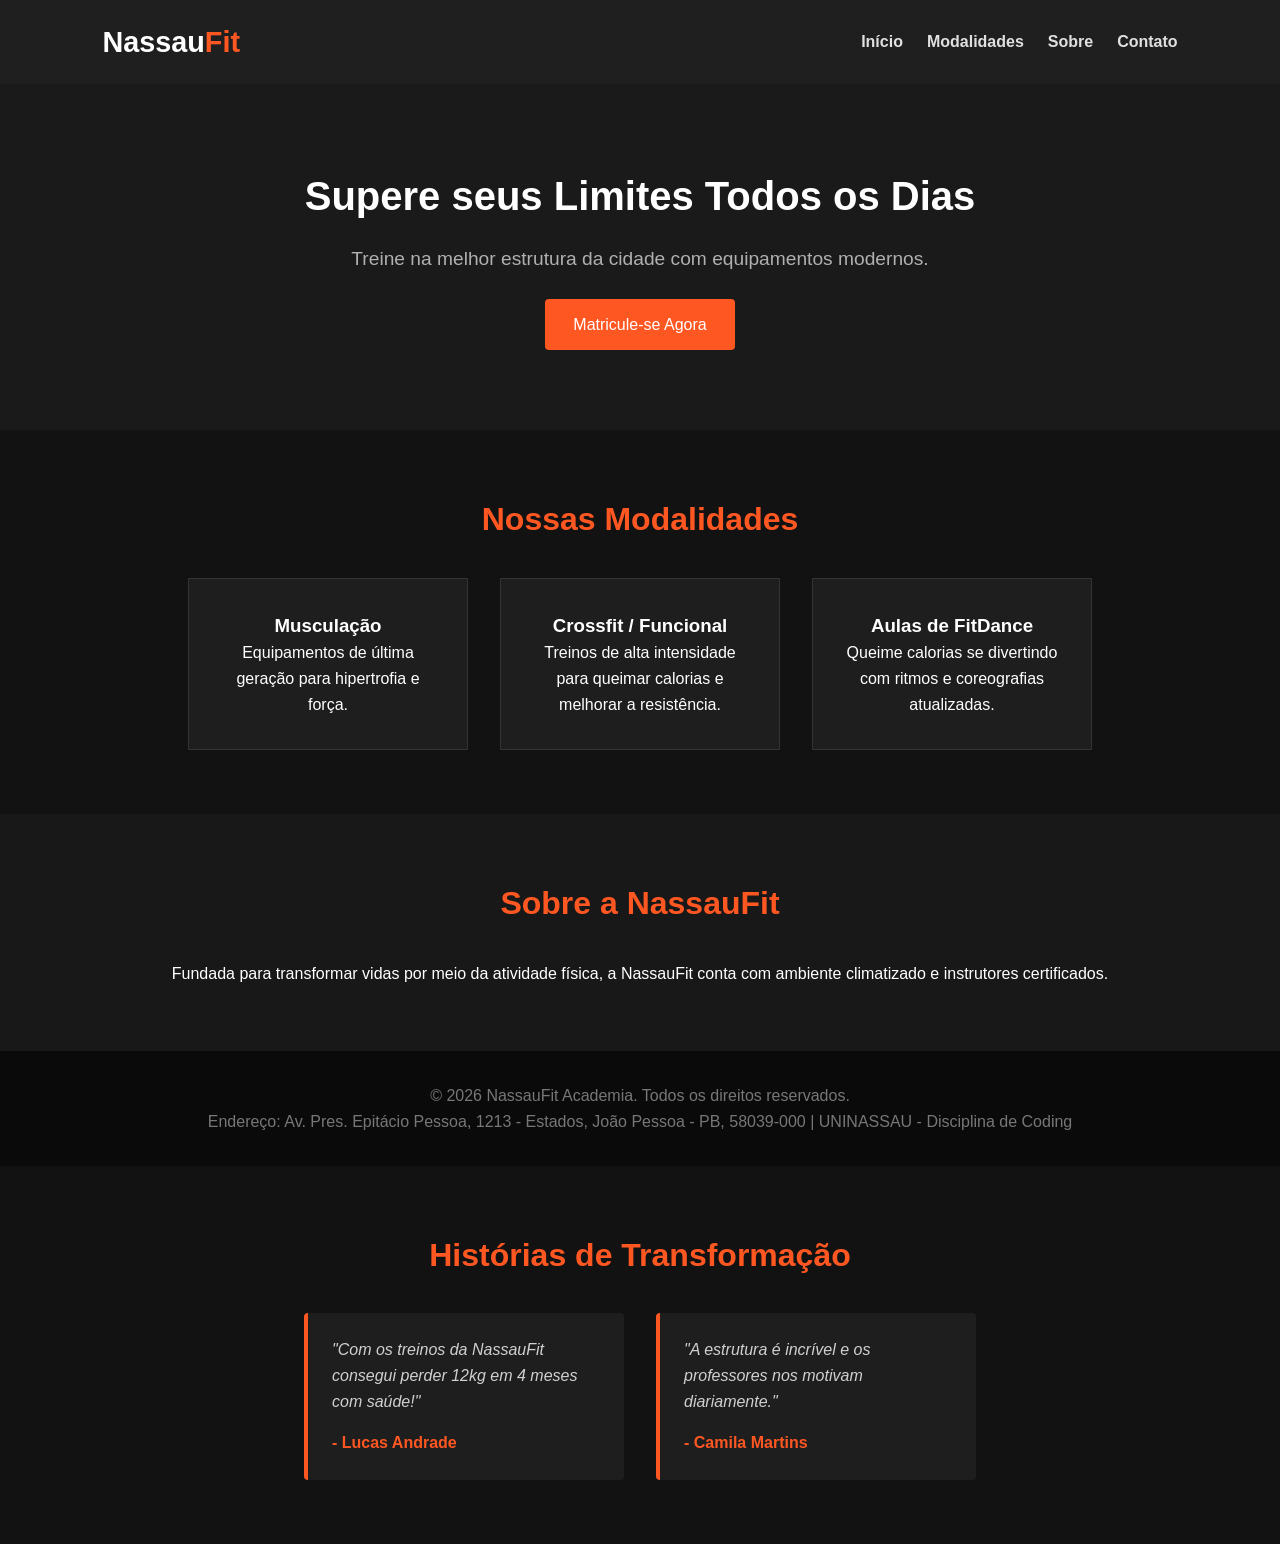
<file: index.html>
<!DOCTYPE html>
<html lang="pt-BR">
<head>
    <meta charset="UTF-8">
    <meta name="viewport" content="width=device-width, initial-scale=1.0">
    <title>Nassaufit - Academia e Alta Performance</title>
    <link rel="stylesheet" href="style.css">
</head>
<body>

    <!-- Cabeçalho e Menu -->
    <header class="header">
        <div class="logo">Nassau<span>Fit</span></div>
        <nav class="navbar">
            <ul>
                <li><a href="#home">Início</a></li>
                <li><a href="#modalidades">Modalidades</a></li>
                <li><a href="#sobre">Sobre</a></li>
                <li><a href="#contato">Contato</a></li>
            </ul>
        </nav>
    </header>

    <!-- Banner Principal -->
    <section id="home" class="hero">
        <div class="hero-content">
            <h1>Supere seus Limites Todos os Dias</h1>
            <p>Treine na melhor estrutura da cidade com equipamentos modernos.</p>
            <a href="#contato" class="btn">Matricule-se Agora</a>
        </div>
    </section>

    <!-- Três Modalidades (Conteúdos Principais) -->
    <section id="modalidades" class="services">
        <h2>Nossas Modalidades</h2>
        <div class="cards-container">
            <div class="card">
                <h3>Musculação</h3>
                <p>Equipamentos de última geração para hipertrofia e força.</p>
            </div>
            <div class="card">
                <h3>Crossfit / Funcional</h3>
                <p>Treinos de alta intensidade para queimar calorias e melhorar a resistência.</p>
            </div>
            <div class="card">
                <h3>Aulas de FitDance</h3>
                <p>Queime calorias se divertindo com ritmos e coreografias atualizadas.</p>
            </div>
        </div>
    </section>

    <!-- Seção Sobre -->
    <section id="sobre" class="about">
        <h2>Sobre a NassauFit</h2>
        <p>Fundada para transformar vidas por meio da atividade física, a NassauFit conta com ambiente climatizado e instrutores certificados.</p>
    </section>

    <!-- Rodapé -->
    <footer id="contato" class="footer">
        <p>&copy; 2026 NassauFit Academia. Todos os direitos reservados.</p>
        <p>Endereço: Av. Pres. Epitácio Pessoa, 1213 - Estados, João Pessoa - PB, 58039-000 | UNINASSAU - Disciplina de Coding</p>
    </footer>

    <!-- Nova Seção: Depoimentos de Alunos -->
    <section id="depoimentos" class="testimonials">
        <h2>Histórias de Transformação</h2>
        <div class="testimonial-cards">
            <div class="testimonial-card">
                <p>"Com os treinos da NassauFit consegui perder 12kg em 4 meses com saúde!"</p>
                <h4>- Lucas Andrade</h4>
            </div>
            <div class="testimonial-card">
                <p>"A estrutura é incrível e os professores nos motivam diariamente."</p>
                <h4>- Camila Martins</h4>
            </div>
        </div>
    </section>

</body>
</html>
</file>
<file: style.css>
* {
    margin: 0;
    padding: 0;
    box-sizing: border-box;
    font-family: Arial, sans-serif;
}

body {
    background-color: #121212;
    color: #ffffff;
    line-height: 1.6;
}

.header {
    background: #1f1f1f;
    padding: 1.2rem 8%;
    display: flex;
    justify-content: space-between;
    align-items: center;
    position: sticky;
    top: 0;
}

.header .logo {
    font-size: 1.8rem;
    font-weight: bold;
    color: #ffffff;
}

.header .logo span {
    color: #ff5722;
}

.navbar ul {
    display: flex;
    list-style: none;
    gap: 1.5rem;
}

.navbar a {
    color: #e0e0e0;
    text-decoration: none;
    font-weight: bold;
}

.hero {
    background: #1a1a1a;
    text-align: center;
    padding: 5rem 1rem;
}

.hero h1 {
    font-size: 2.5rem;
    margin-bottom: 1rem;
}

.hero p {
    font-size: 1.2rem;
    color: #b0b0b0;
    margin-bottom: 1.5rem;
}

.btn {
    display: inline-block;
    background-color: #ff5722;
    color: #ffffff;
    padding: 0.8rem 1.8rem;
    text-decoration: none;
    border-radius: 4px;
}

.services, .about {
    padding: 4rem 8%;
    text-align: center;
}

.services h2, .about h2 {
    font-size: 2rem;
    margin-bottom: 2rem;
    color: #ff5722;
}

.cards-container {
    display: flex;
    gap: 2rem;
    justify-content: center;
    flex-wrap: wrap;
}

.card {
    background: #1e1e1e;
    border: 1px solid #333;
    padding: 2rem;
    width: 280px;
}

.about {
    background-color: #181818;
}

.footer {
    background-color: #0a0a0a;
    color: #777777;
    text-align: center;
    padding: 2rem 1rem;
}

/* Estilo da Seção de Depoimentos */
.testimonials {
    padding: 4rem 8%;
    background-color: #121212;
    text-align: center;
}

.testimonials h2 {
    font-size: 2rem;
    margin-bottom: 2rem;
    color: #ff5722;
}

.testimonial-cards {
    display: flex;
    gap: 2rem;
    justify-content: center;
    flex-wrap: wrap;
}

.testimonial-card {
    background: #1e1e1e;
    padding: 1.5rem;
    border-left: 4px solid #ff5722;
    border-radius: 4px;
    width: 320px;
    text-align: left;
}

.testimonial-card p {
    color: #d0d0d0;
    font-style: italic;
}

.testimonial-card h4 {
    margin-top: 1rem;
    color: #ff5722;
}
</file>
